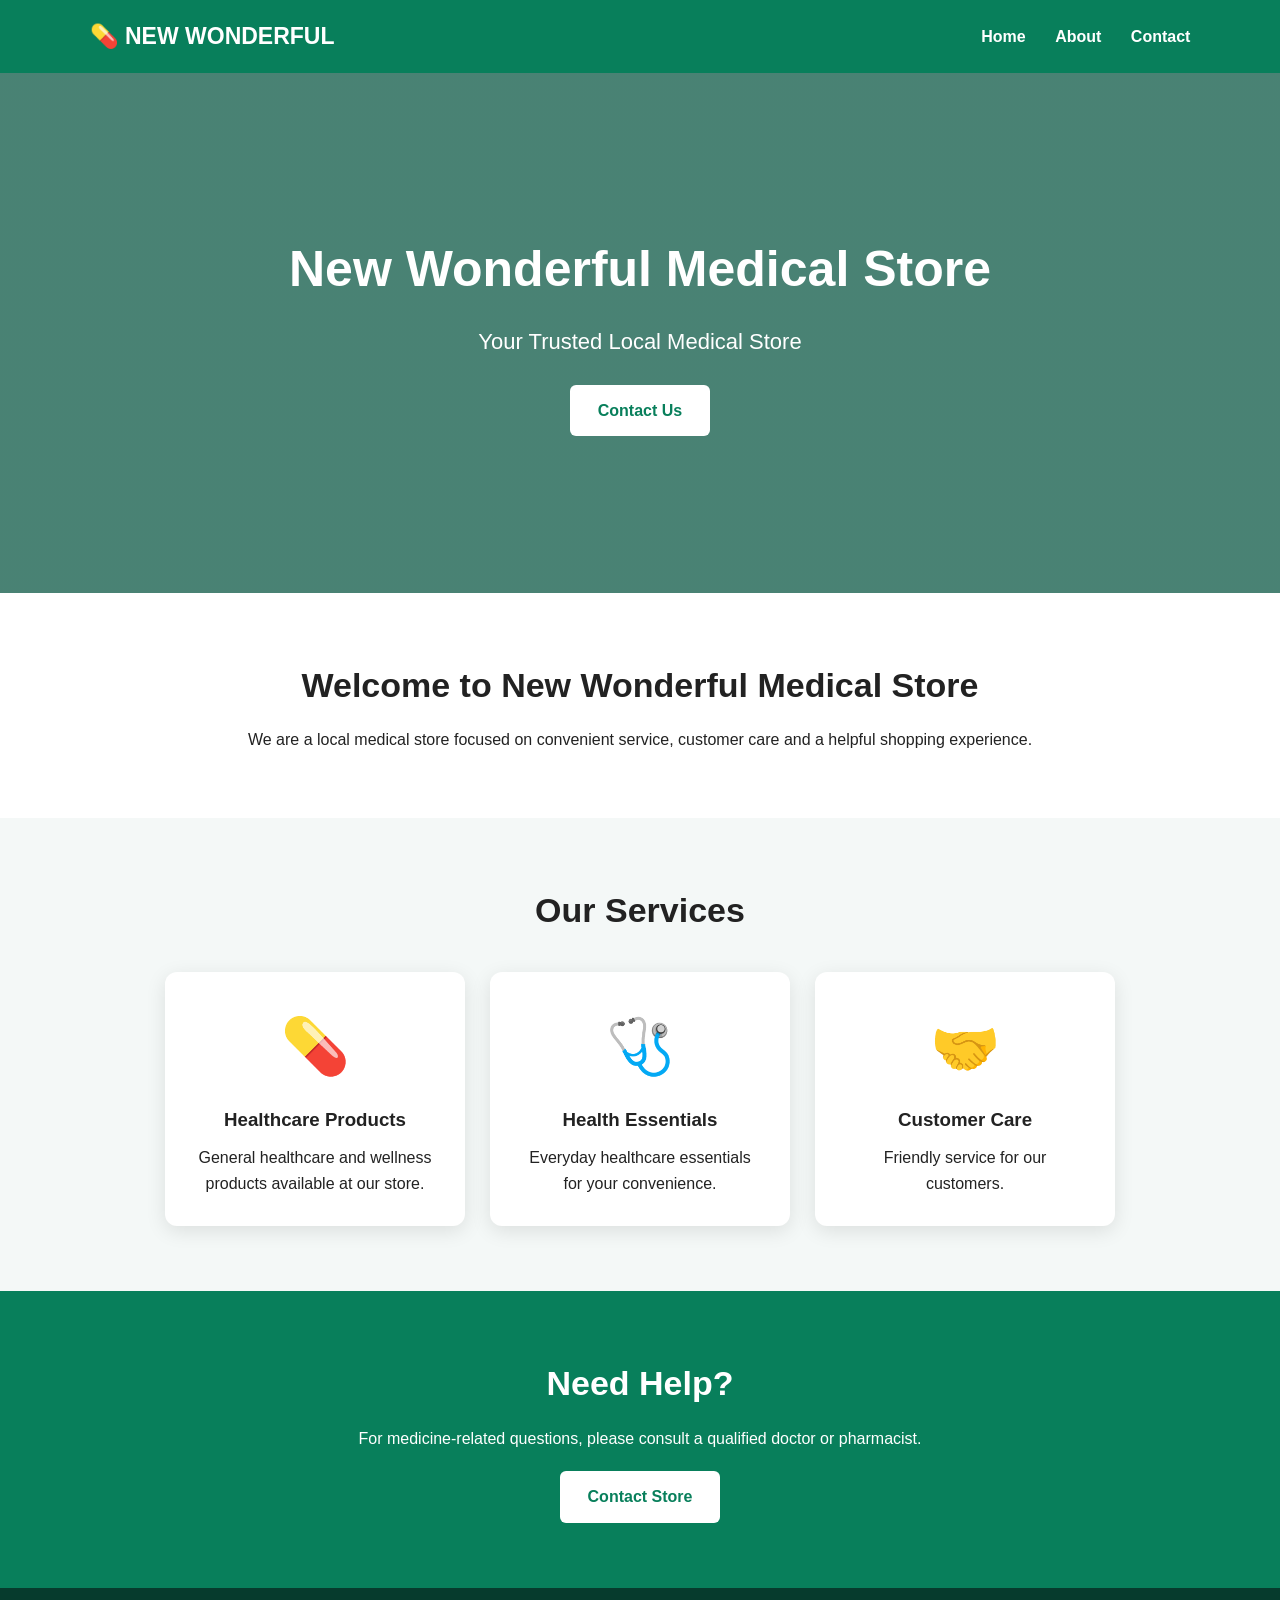
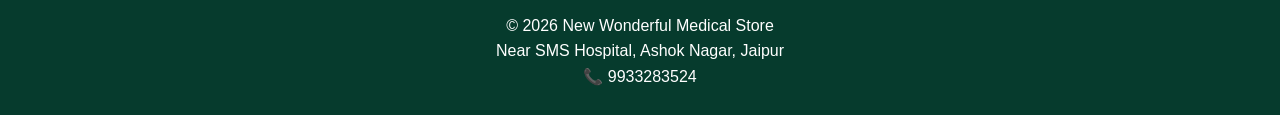
<file: index.html>
<!DOCTYPE html>
<html lang="en">
<head>
    <meta charset="UTF-8">
    <meta name="viewport" content="width=device-width, initial-scale=1.0">
    <title>New Wonderful Medical Store</title>
    <link rel="stylesheet" href="style.css">
</head>

<body>

<header>
    <div class="logo">💊 NEW WONDERFUL</div>

    <nav>
        <a href="index.html">Home</a>
        <a href="about.html">About</a>
        <a href="contact.html">Contact</a>
    </nav>
</header>

<section class="hero">
    <div class="hero-content">
        <h1>New Wonderful Medical Store</h1>
        <p>Your Trusted Local Medical Store</p>
        <a href="contact.html" class="btn">Contact Us</a>
    </div>
</section>

<section class="welcome">
    <h2>Welcome to New Wonderful Medical Store</h2>
    <p>
        We are a local medical store focused on convenient service,
        customer care and a helpful shopping experience.
    </p>
</section>

<section class="services">

    <h2>Our Services</h2>

    <div class="service-container">

        <div class="service-card">
            <div class="icon">💊</div>
            <h3>Healthcare Products</h3>
            <p>
                General healthcare and wellness products available
                at our store.
            </p>
        </div>

        <div class="service-card">
            <div class="icon">🩺</div>
            <h3>Health Essentials</h3>
            <p>
                Everyday healthcare essentials for your convenience.
            </p>
        </div>

        <div class="service-card">
            <div class="icon">🤝</div>
            <h3>Customer Care</h3>
            <p>
                Friendly service for our customers.
            </p>
        </div>

    </div>

</section>

<section class="notice">
    <h2>Need Help?</h2>
    <p>
        For medicine-related questions, please consult a qualified
        doctor or pharmacist.
    </p>
    <a href="contact.html" class="btn">Contact Store</a>
</section>

<footer>
    <p>© 2026 New Wonderful Medical Store</p>
    <p>Near SMS Hospital, Ashok Nagar, Jaipur</p>
    <p>📞 9933283524</p>
</footer>

<script src="script.js"></script>

</body>
</html>
</file>
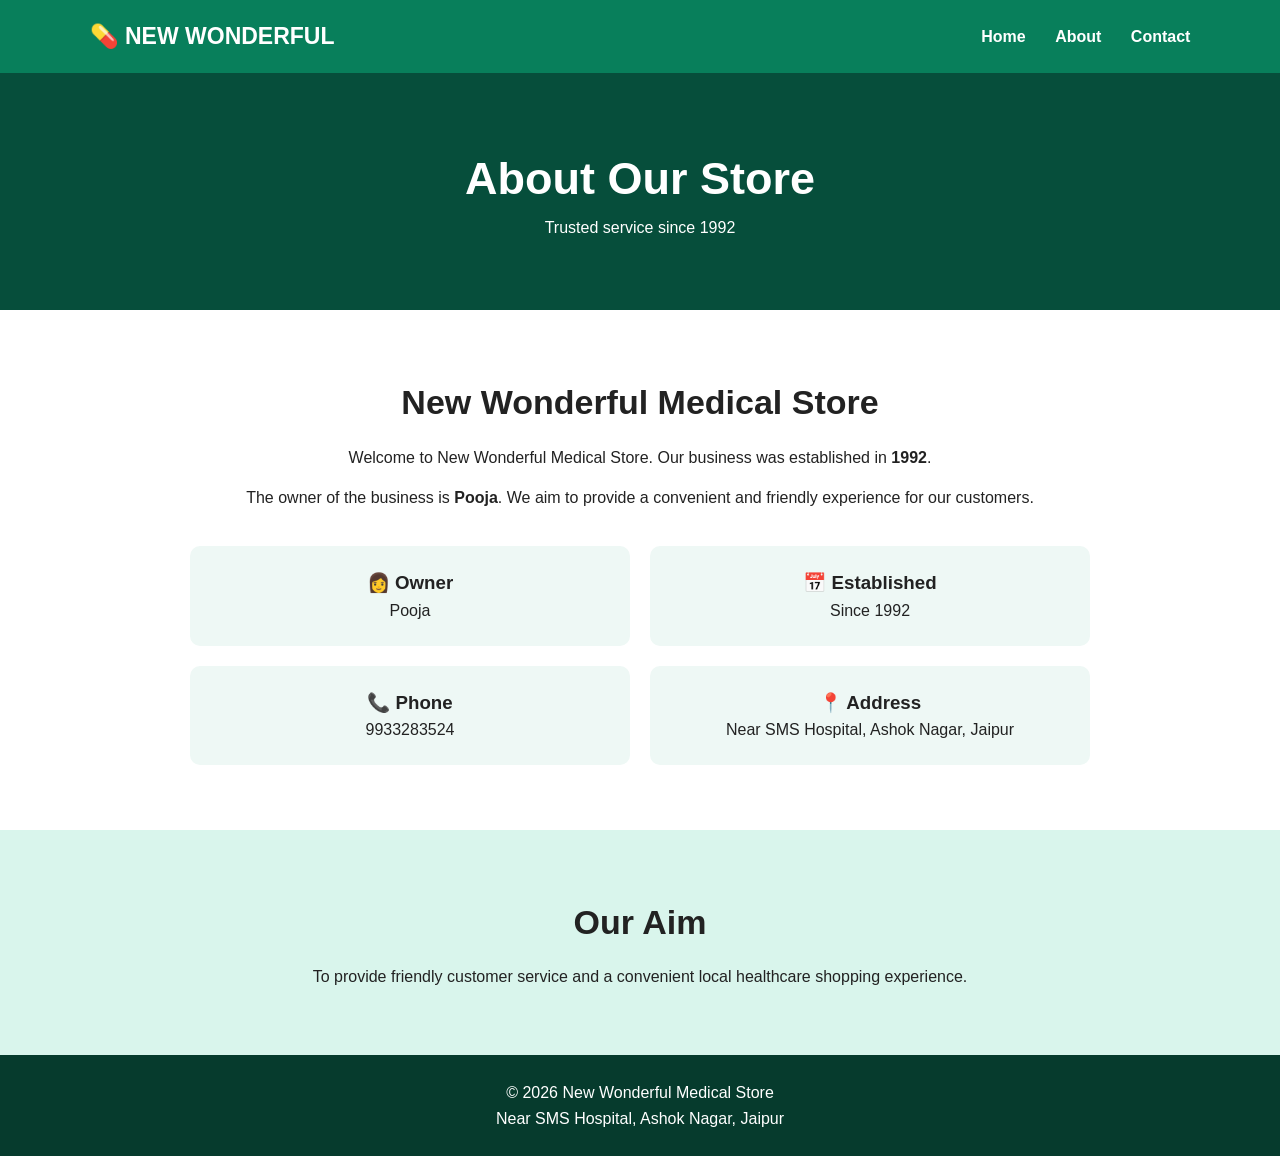
<file: about.html>
<!DOCTYPE html>
<html lang="en">
<head>
    <meta charset="UTF-8">
    <meta name="viewport" content="width=device-width, initial-scale=1.0">
    <title>About Us - New Wonderful Medical Store</title>
    <link rel="stylesheet" href="style.css">
</head>

<body>

<header>
    <div class="logo">💊 NEW WONDERFUL</div>

    <nav>
        <a href="index.html">Home</a>
        <a href="about.html">About</a>
        <a href="contact.html">Contact</a>
    </nav>
</header>

<section class="page-title">
    <h1>About Our Store</h1>
    <p>Trusted service since 1992</p>
</section>

<section class="about">

    <h2>New Wonderful Medical Store</h2>

    <p>
        Welcome to New Wonderful Medical Store. Our business was
        established in <strong>1992</strong>.
    </p>

    <p>
        The owner of the business is <strong>Pooja</strong>.
        We aim to provide a convenient and friendly experience
        for our customers.
    </p>

    <div class="business-info">

        <div>
            <h3>👩 Owner</h3>
            <p>Pooja</p>
        </div>

        <div>
            <h3>📅 Established</h3>
            <p>Since 1992</p>
        </div>

        <div>
            <h3>📞 Phone</h3>
            <p>9933283524</p>
        </div>

        <div>
            <h3>📍 Address</h3>
            <p>Near SMS Hospital, Ashok Nagar, Jaipur</p>
        </div>

    </div>

</section>

<section class="mission">
    <h2>Our Aim</h2>
    <p>
        To provide friendly customer service and a convenient
        local healthcare shopping experience.
    </p>
</section>

<footer>
    <p>© 2026 New Wonderful Medical Store</p>
    <p>Near SMS Hospital, Ashok Nagar, Jaipur</p>
</footer>

<script src="script.js"></script>

</body>
</html>
</file>
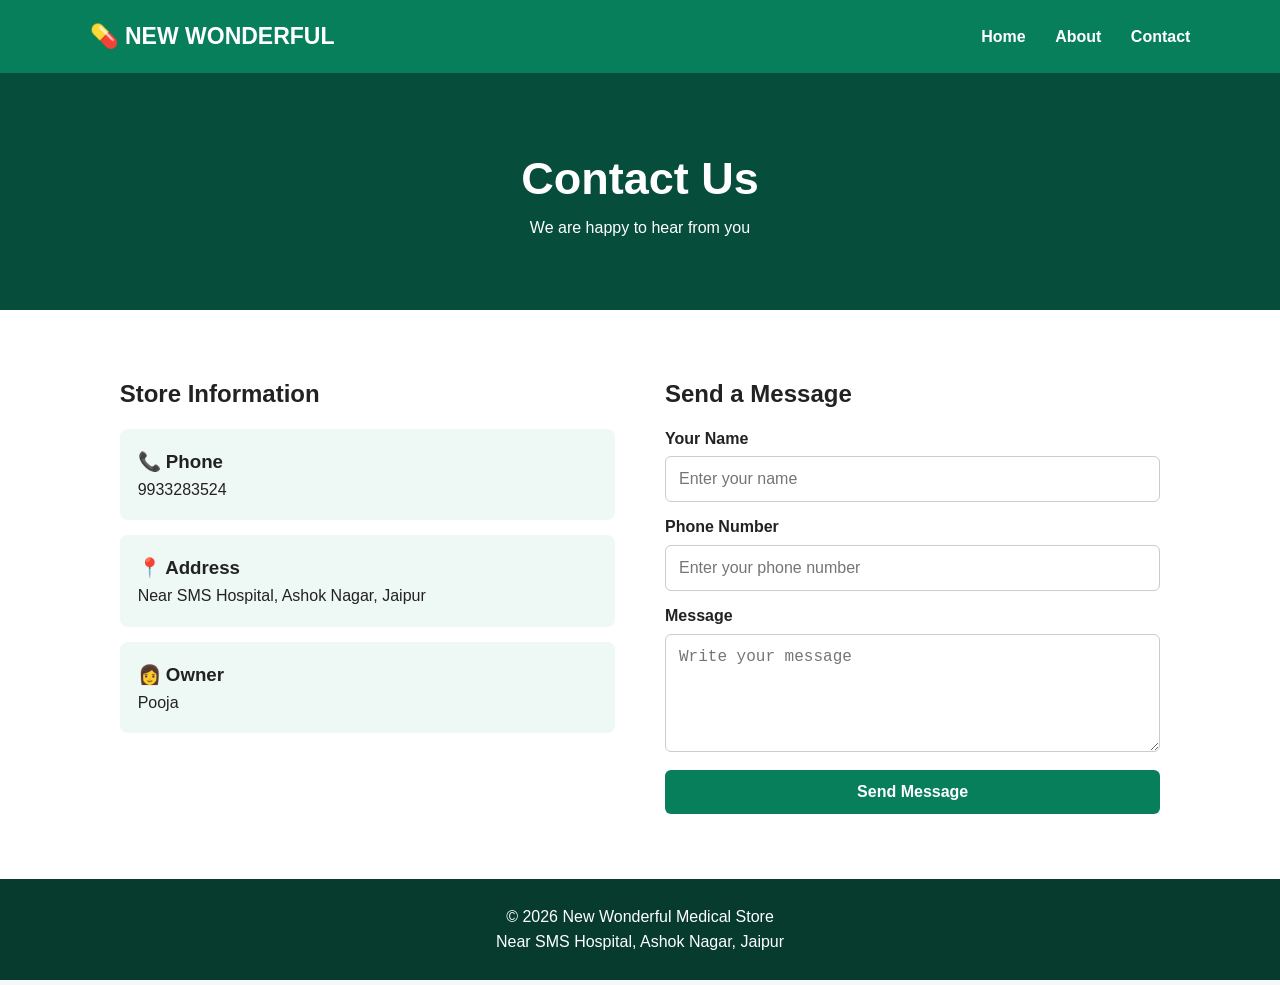
<file: contect.html>
<!DOCTYPE html>
<html lang="en">
<head>
    <meta charset="UTF-8">
    <meta name="viewport" content="width=device-width, initial-scale=1.0">
    <title>Contact Us - New Wonderful Medical Store</title>
    <link rel="stylesheet" href="style.css">
</head>

<body>

<header>
    <div class="logo">💊 NEW WONDERFUL</div>

    <nav>
        <a href="index.html">Home</a>
        <a href="about.html">About</a>
        <a href="contact.html">Contact</a>
    </nav>
</header>

<section class="page-title">
    <h1>Contact Us</h1>
    <p>We are happy to hear from you</p>
</section>

<section class="contact">

    <div class="contact-details">

        <h2>Store Information</h2>

        <div class="contact-card">
            <h3>📞 Phone</h3>
            <p>9933283524</p>
        </div>

        <div class="contact-card">
            <h3>📍 Address</h3>
            <p>Near SMS Hospital, Ashok Nagar, Jaipur</p>
        </div>

        <div class="contact-card">
            <h3>👩 Owner</h3>
            <p>Pooja</p>
        </div>

    </div>

    <div class="contact-form">

        <h2>Send a Message</h2>

        <form onsubmit="sendMessage(event)">

            <label>Your Name</label>
            <input
                type="text"
                id="name"
                placeholder="Enter your name"
                required
            >

            <label>Phone Number</label>
            <input
                type="tel"
                id="phone"
                placeholder="Enter your phone number"
                required
            >

            <label>Message</label>
            <textarea
                id="message"
                rows="5"
                placeholder="Write your message"
                required
            ></textarea>

            <button type="submit">Send Message</button>

        </form>

    </div>

</section>

<footer>
    <p>© 2026 New Wonderful Medical Store</p>
    <p>Near SMS Hospital, Ashok Nagar, Jaipur</p>
</footer>

<script src="script.js"></script>

</body>
</html>
</file>
<file: style.css>
* {
    margin: 0;
    padding: 0;
    box-sizing: border-box;
}

body {
    font-family: Arial, sans-serif;
    background: #f4f8f7;
    color: #222;
    line-height: 1.6;
}

/* Header */

header {
    background: #087f5b;
    color: white;
    padding: 18px 7%;
    display: flex;
    justify-content: space-between;
    align-items: center;
    position: sticky;
    top: 0;
    z-index: 1000;
}

.logo {
    font-size: 23px;
    font-weight: bold;
}

nav a {
    color: white;
    text-decoration: none;
    margin-left: 25px;
    font-weight: bold;
}

nav a:hover {
    color: #d8fff1;
}

/* Hero */

.hero {
    min-height: 520px;

    background:
        linear-gradient(
            rgba(0, 80, 60, 0.70),
            rgba(0, 80, 60, 0.70)
        ),
        url("https://images.unsplash.com/photo-1585435557343-3b092031a831?auto=format&fit=crop&w=1600&q=80");

    background-size: cover;
    background-position: center;

    display: flex;
    justify-content: center;
    align-items: center;

    text-align: center;
    color: white;
}

.hero-content h1 {
    font-size: 50px;
    margin-bottom: 15px;
}

.hero-content p {
    font-size: 22px;
    margin-bottom: 25px;
}

.btn {
    display: inline-block;
    background: white;
    color: #087f5b;
    padding: 13px 28px;
    border-radius: 6px;
    text-decoration: none;
    font-weight: bold;
}

/* Common Sections */

.welcome,
.services,
.about,
.contact,
.notice,
.mission {
    padding: 65px 7%;
}

.welcome {
    background: white;
    text-align: center;
}

.welcome h2,
.services h2,
.about h2,
.notice h2,
.mission h2 {
    font-size: 34px;
    margin-bottom: 15px;
}

/* Services */

.services {
    text-align: center;
}

.service-container {
    display: flex;
    justify-content: center;
    gap: 25px;
    flex-wrap: wrap;
    margin-top: 35px;
}

.service-card {
    width: 300px;
    background: white;
    padding: 30px;
    border-radius: 12px;
    box-shadow: 0 5px 20px rgba(0,0,0,0.10);
    transition: 0.3s;
}

.service-card:hover {
    transform: translateY(-7px);
}

.icon {
    font-size: 55px;
    margin-bottom: 15px;
}

.service-card h3 {
    margin-bottom: 10px;
}

/* Notice */

.notice {
    background: #087f5b;
    color: white;
    text-align: center;
}

.notice .btn {
    margin-top: 20px;
}

/* Page Title */

.page-title {
    background: #064e3b;
    color: white;
    text-align: center;
    padding: 70px 20px;
}

.page-title h1 {
    font-size: 45px;
}

/* About */

.about {
    background: white;
    text-align: center;
}

.about > p {
    max-width: 850px;
    margin: 15px auto;
}

.business-info {
    max-width: 900px;
    margin: 35px auto 0;

    display: grid;
    grid-template-columns: repeat(2, 1fr);
    gap: 20px;
}

.business-info div {
    background: #eef8f5;
    padding: 22px;
    border-radius: 10px;
}

/* Mission */

.mission {
    text-align: center;
    background: #d9f5ec;
}

/* Contact */

.contact {
    background: white;

    display: flex;
    justify-content: center;
    gap: 50px;
}

.contact-details,
.contact-form {
    width: 45%;
}

.contact-card {
    background: #eef8f5;
    padding: 18px;
    margin: 15px 0;
    border-radius: 8px;
}

.contact-form form {
    display: flex;
    flex-direction: column;
}

.contact-form label {
    margin-top: 12px;
    margin-bottom: 5px;
    font-weight: bold;
}

.contact-form input,
.contact-form textarea {
    padding: 13px;
    border: 1px solid #ccc;
    border-radius: 6px;
    font-size: 16px;
}

.contact-form button {
    margin-top: 18px;
    background: #087f5b;
    color: white;
    border: none;
    padding: 13px;
    border-radius: 6px;
    cursor: pointer;
    font-size: 16px;
    font-weight: bold;
}

/* Footer */

footer {
    background: #063b2d;
    color: white;
    text-align: center;
    padding: 25px;
}

/* Mobile */

@media (max-width: 768px) {

    header {
        flex-direction: column;
        gap: 15px;
    }

    nav a {
        margin: 0 8px;
    }

    .hero-content h1 {
        font-size: 36px;
    }

    .hero-content p {
        font-size: 18px;
    }

    .business-info {
        grid-template-columns: 1fr;
    }

    .contact {
        flex-direction: column;
    }

    .contact-details,
    .contact-form {
        width: 100%;
    }
}
</file>
